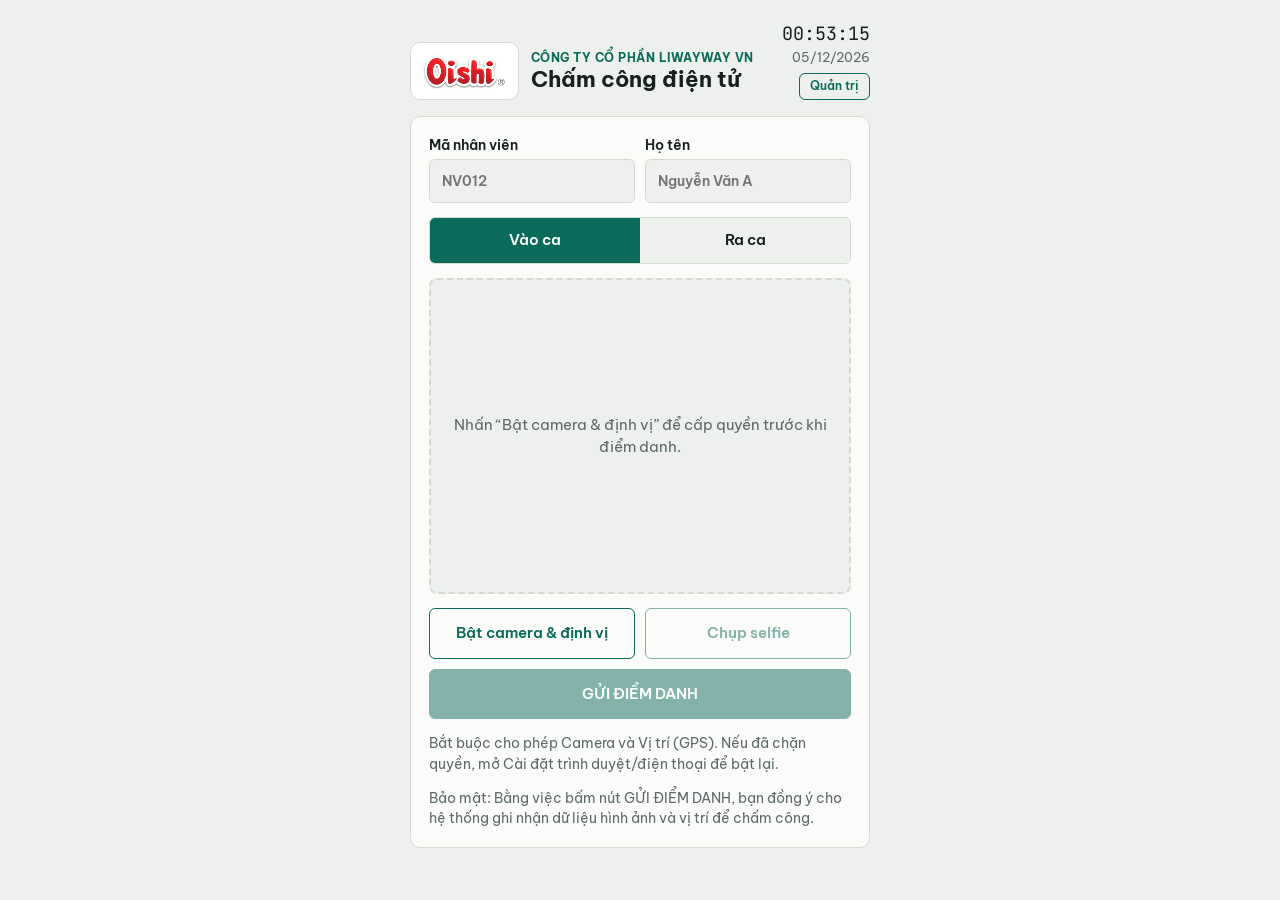
<file: index.html>
<!DOCTYPE html>
<html lang="vi">
<head>

<meta charset="utf-8">
<meta name="viewport" content="width=device-width, initial-scale=1">
<link rel="stylesheet" href="https://fonts.googleapis.com/css2?family=Be+Vietnam+Pro:wght@400;500;600;700&family=JetBrains+Mono:wght@500&display=swap">
<style>
:root{
  --bg:#edf0ec; --surface:#fbfcfa; --fg:#16211c; --muted:#5d6b64; --line:#d3dad4;
  --accent:#0b6b5a; --accent-fg:#ffffff; --flag:#b4410c; --flag-bg:#fbe9df; --ok-bg:#dcefe8;
  --font:'Be Vietnam Pro',system-ui,sans-serif; --mono:'JetBrains Mono',ui-monospace,monospace;
  color-scheme:light;
}
*{box-sizing:border-box}
body{margin:0;background:var(--bg);color:var(--fg);font-family:var(--font);font-size:15px;line-height:1.5;
  padding:20px max(16px,env(safe-area-inset-right,0px)) 40px max(16px,env(safe-area-inset-left,0px))}
.wrap{max-width:460px;margin:0 auto;display:flex;flex-direction:column;gap:16px}
header{display:flex;justify-content:space-between;align-items:flex-end;gap:12px;flex-wrap:wrap}
.brand{display:flex;align-items:center;gap:12px;min-width:0}
.logo{background:#fff;border-radius:10px;padding:4px 8px;line-height:0;flex:none;border:1px solid var(--line)}
.logo img{height:48px;width:auto;display:block}
.co{font-size:.75rem;font-weight:700;letter-spacing:.04em;text-transform:uppercase;color:var(--accent)}
h1{font-size:1.35rem;line-height:1.2;margin:0}
.clock{font-family:var(--mono);font-size:1.15rem;text-align:right}
.clock small{display:block;font-family:var(--font);font-size:.8rem;color:var(--muted)}
.card{background:var(--surface);border:1px solid var(--line);border-radius:10px;padding:18px;display:flex;flex-direction:column;gap:14px}
label{display:flex;flex-direction:column;gap:4px;font-weight:600;font-size:.85rem}
input[type=text]{font:inherit;padding:11px 12px;border:1px solid var(--line);border-radius:6px;background:var(--bg);color:var(--fg);min-width:0;width:100%}
input:focus-visible,button:focus-visible{outline:2px solid var(--accent);outline-offset:2px}
input[readonly]{opacity:.8}
.row{display:flex;gap:10px;flex-wrap:wrap}
.row>*{flex:1 1 140px;min-width:0}
.seg{display:flex;border:1px solid var(--line);border-radius:6px;overflow:hidden}
.seg button{flex:1;padding:11px;border:0;background:var(--bg);color:var(--fg);font:inherit;font-weight:600;cursor:pointer}
.seg button[aria-pressed="true"]{background:var(--accent);color:var(--accent-fg)}
.btn{font:inherit;font-weight:600;padding:13px 16px;border-radius:6px;border:1px solid var(--accent);background:var(--accent);color:var(--accent-fg);cursor:pointer}
.btn.ghost{background:none;color:var(--accent)}
.btn:disabled{opacity:.5;cursor:not-allowed}
.shot{aspect-ratio:4/3;max-width:100%;border:2px dashed var(--line);border-radius:8px;display:grid;place-items:center;overflow:hidden;background:var(--bg);color:var(--muted);text-align:center;padding:8px}
.shot img{width:100%;height:100%;object-fit:cover;display:block}
.msg{padding:10px 12px;border-radius:6px;background:var(--ok-bg)}
.msg.err{background:var(--flag-bg);color:var(--flag)}
.hint{color:var(--muted);font-size:.85rem;margin:0}
.adminlink{display:inline-block;margin-top:6px;font-family:var(--font);font-size:.78rem;font-weight:600;color:var(--accent);text-decoration:none;border:1px solid var(--accent);border-radius:6px;padding:3px 10px}
.adminlink:hover{background:var(--accent);color:var(--accent-fg)}
[hidden]{display:none!important}
</style>
<script src="./config.js"></script><script src="./api.js"></script>
<link rel="icon" type="image/png" href="logo.png">
</head>
<body>
<div class="wrap">
  <header>
    <div class="brand">
      <span class="logo"><img alt="Logo Oishi" src="logo.png"></span>
      <div>
        <div class="co">Công Ty Cổ Phần Liwayway VN</div>
        <h1>Chấm công điện tử</h1>
      </div>
    </div>
    <div class="clock"><span id="clock">--:--:--</span><small id="today"></small><a class="adminlink" href="admin.html">Quản trị</a></div>
  </header>

  <section class="card">
    <div class="row">
      <label>Mã nhân viên<input type="text" id="code" autocomplete="off" autocapitalize="characters" placeholder="NV012"></label>
      <label>Họ tên<input type="text" id="name" autocomplete="name" placeholder="Nguyễn Văn A"></label>
    </div>
    <div id="shift" class="msg" hidden></div>
    <div class="seg" role="group" aria-label="Loại điểm danh">
      <button type="button" id="t-in" aria-pressed="true">Vào ca</button>
      <button type="button" id="t-out" aria-pressed="false">Ra ca</button>
    </div>
    <div class="shot" id="shot"><span>Nhấn “Bật camera & định vị” để cấp quyền trước khi điểm danh.</span></div>
    <video id="camera-preview" autoplay playsinline muted hidden style="width:100%;max-height:360px;object-fit:cover;border-radius:14px"></video>
    <canvas id="capture-canvas" hidden></canvas>
    <input type="file" id="cam" accept="image/*" capture="user" hidden>
    <div class="row">
      <button class="btn ghost" id="enable-device" type="button">Bật camera & định vị</button>
      <button class="btn ghost" id="snap" type="button" disabled>Chụp selfie</button>
      <button class="btn" id="send" type="button" disabled>GỬI ĐIỂM DANH</button>
    </div>
    <p class="hint">Bắt buộc cho phép Camera và Vị trí (GPS). Nếu đã chặn quyền, mở Cài đặt trình duyệt/điện thoại để bật lại.</p>
    <div id="status" class="msg" hidden></div>
    <p class="hint">Bảo mật: Bằng việc bấm nút GỬI ĐIỂM DANH, bạn đồng ý cho hệ thống ghi nhận dữ liệu hình ảnh và vị trí để chấm công.</p>
  </section>
</div>

<script>
(function(){
  var $=function(i){return document.getElementById(i)};
  var type='in',photo=null,photoAge=0,busy=false,listed=false,device='',cameraStream=null,deviceReady=false;
  function pad(n){return String(n).padStart(2,'0')}
  function hms(d){return pad(d.getHours())+':'+pad(d.getMinutes())+':'+pad(d.getSeconds())}
  function dmy(d){return pad(d.getDate())+'/'+pad(d.getMonth()+1)+'/'+d.getFullYear()}
  function store(k,v){try{if(v===undefined)return localStorage.getItem(k);localStorage.setItem(k,v)}catch(e){return null}}
  function say(t,err){var s=$('status');s.hidden=!t;s.textContent=t||'';s.className='msg'+(err?' err':'')}

  device=store('dd_device')||'';
  if(!device){device='d'+Date.now().toString(36)+Math.random().toString(36).slice(2,10);store('dd_device',device)}

  function tick(){var d=new Date();$('clock').textContent=hms(d);$('today').textContent=dmy(d)}
  tick();setInterval(tick,1000);

  $('code').value=store('dd_code')||'';$('name').value=store('dd_name')||'';
  function setType(t){type=t;$('t-in').setAttribute('aria-pressed',t==='in');$('t-out').setAttribute('aria-pressed',t==='out')}
  $('t-in').onclick=function(){setType('in')};$('t-out').onclick=function(){setType('out')};

  function ready(){$('send').disabled=busy||!photo||!$('name').value.trim()||!$('code').value.trim()}
  $('name').oninput=$('code').oninput=ready;

  function showShift(sh){
    var el=$('shift');
    if(!sh||!sh.state){el.hidden=true;return}
    var t,err=false;
    if(sh.state==='open'){t='Đã vào ca lúc '+sh.timeIn+' ('+sh.dateIn+'), chưa ra ca.';setType('out')}
    else if(sh.state==='stale'){t='Ca ngày '+sh.dateIn+' (vào lúc '+sh.timeIn+') chưa ra ca, đã hơn '+Math.floor(sh.hours)+' giờ. Bạn có thể vào ca mới.';err=true;setType('in')}
    else if(sh.state==='done'){t='Đã vào ca lúc '+sh.timeIn+' và ra ca lúc '+sh.timeOut+' ('+sh.dateOut+').';setType('in')}
    else{t='Chưa có lượt điểm danh nào.';setType('in')}
    el.textContent=t;el.className='msg'+(err?' err':'');el.hidden=false;
  }
  function lookup(keepMsg){
    var code=$('code').value.trim();if(!code)return;
    AttendanceAPI.post('getName',{code:code}).then(function(r){
      listed=!!(r&&r.listed);
      if(listed){$('name').value=r.name||'';$('name').readOnly=true;
        if(!r.name)say('Mã nhân viên không có trong danh sách. Hãy kiểm tra lại mã.',true);else if(!keepMsg)say('');
      }else{$('name').readOnly=false}
      showShift(r&&r.shift);
      ready();
    }).catch(function(){
      $('name').readOnly=false;$('shift').hidden=true;ready();
      say('Chưa tra cứu được tên. Bạn có thể nhập tay, hệ thống sẽ kiểm tra lại khi gửi.',true);
    });
  }
  $('code').onchange=function(){lookup()};
  $('code').addEventListener('input',function(){$('shift').hidden=true});

  function stopCamera(){if(cameraStream){cameraStream.getTracks().forEach(t=>t.stop());cameraStream=null;}}
  $('enable-device').onclick=async function(){
    try{
      if(!window.isSecureContext)throw new Error('Trang điểm danh phải chạy bằng HTTPS.');
      if(!navigator.mediaDevices||!navigator.mediaDevices.getUserMedia)throw new Error('Trình duyệt không hỗ trợ mở camera trực tiếp. Hãy dùng Safari/Chrome mới nhất.');
      say('Đang yêu cầu quyền camera và định vị...');
      cameraStream=await navigator.mediaDevices.getUserMedia({video:{facingMode:'user',width:{ideal:1280},height:{ideal:1280}},audio:false});
      $('camera-preview').srcObject=cameraStream;$('camera-preview').hidden=false;
      await new Promise((resolve,reject)=>navigator.geolocation.getCurrentPosition(resolve,reject,{enableHighAccuracy:true,timeout:20000,maximumAge:0}));
      deviceReady=true;$('snap').disabled=false;$('enable-device').textContent='Đã bật thiết bị';
      say('Đã cấp quyền camera và định vị. Hãy chụp selfie.');ready();
    }catch(e){
      stopCamera();$('camera-preview').hidden=true;deviceReady=false;
      let msg=e&&e.code===1?'Bạn đã từ chối quyền GPS. Hãy vào Cài đặt > Quyền riêng tư/Vị trí và cho phép trình duyệt.':
        (e&&e.name==='NotAllowedError'?'Bạn đã chặn camera. Hãy vào Cài đặt > Camera và cho phép trình duyệt.':(e.message||'Không thể bật camera/định vị.'));
      say(msg,true);
    }
  };
  $('snap').onclick=function(){
    if(!cameraStream||!deviceReady){say('Hãy bật camera và định vị trước.',true);return;}
    const v=$('camera-preview'),c=$('capture-canvas'),w=Math.min(720,v.videoWidth||720),h=Math.round((v.videoHeight||720)*w/(v.videoWidth||720));
    c.width=w;c.height=h;const ctx=c.getContext('2d');ctx.drawImage(v,0,0,w,h);
    const now=new Date(),label=$('name').value.trim()+' · '+dmy(now)+' '+hms(now);
    ctx.fillStyle='rgba(0,0,0,.6)';ctx.fillRect(0,h-30,w,30);ctx.fillStyle='#fff';ctx.font='16px sans-serif';ctx.fillText(label,10,h-15,w-20);
    photo=c.toDataURL('image/jpeg',.72);photoAge=0;$('shot').innerHTML='';const im=new Image();im.src=photo;im.alt='Ảnh selfie vừa chụp';im.style='width:100%;border-radius:12px';$('shot').appendChild(im);
    stopCamera();v.hidden=true;$('snap').disabled=true;say('Đã chụp ảnh mới. Kiểm tra rồi gửi điểm danh.');ready();
  };
  $('cam').onchange=function(){
    var f=this.files&&this.files[0];if(!f)return;
    photoAge=Math.max(0,Math.round((Date.now()-(f.lastModified||Date.now()))/1000));
    var url=URL.createObjectURL(f),img=new Image();
    img.onload=function(){
      var w=480,h=Math.round(img.height*w/img.width);
      if(img.width<w){w=img.width;h=img.height}
      var c=document.createElement('canvas');c.width=w;c.height=h;
      var x=c.getContext('2d');x.drawImage(img,0,0,w,h);
      var now=new Date(),label=$('name').value.trim()+' · '+dmy(now)+' '+hms(now);
      x.fillStyle='rgba(0,0,0,.6)';x.fillRect(0,h-26,w,26);
      x.fillStyle='#fff';x.font='14px sans-serif';x.textBaseline='middle';x.fillText(label,8,h-13,w-16);
      photo=c.toDataURL('image/jpeg',0.6);URL.revokeObjectURL(url);
      $('shot').innerHTML='';var p=new Image();p.src=photo;p.alt='Ảnh selfie vừa chụp';$('shot').appendChild(p);
      say(photoAge>180?'Ảnh này có vẻ không chụp ngay lúc này. Hãy chụp lại bằng camera.':'',true);
      ready();
    };
    img.onerror=function(){say('Không đọc được ảnh. Hãy chụp lại.',true)};
    img.src=url;
  };

  $('send').onclick=function(){
    if(busy)return;busy=true;ready();say('Đang gửi...');
    var code=$('code').value.trim().toUpperCase(),name=$('name').value.trim();
    store('dd_code',code);store('dd_name',name);
    if(!navigator.geolocation){busy=false;say('Thiết bị không hỗ trợ định vị GPS.',true);ready();return;}
    say('Đang xác định vị trí GPS...');
    navigator.geolocation.getCurrentPosition(function(pos){
      var location={lat:pos.coords.latitude,lng:pos.coords.longitude,accuracy:pos.coords.accuracy};
      say('Đang gửi ảnh và xác thực vị trí...');
      AttendanceAPI.post('submitCheckin',{code:code,name:name,type:type,photo:photo,photoAgeSec:photoAge,device:device,location:location})
      .then(function(r){
        busy=false;
        if(r&&r.ok){say('Xin chào '+(r.name||name)+'. '+r.message);lookup(true);photo=null;deviceReady=false;$('enable-device').textContent='Bật camera & định vị';$('shot').innerHTML='<span>Chưa có ảnh. Bật camera và chụp selfie mới.</span>';}
        else{say((r&&r.message)||'Chưa gửi được. Thử lại.',true)}
        ready();
      }).catch(function(e){busy=false;say('Lỗi kết nối: '+e.message,true);ready();});
    },function(err){
      busy=false;var msg=err.code===1?'Bạn cần cho phép truy cập vị trí để điểm danh.':err.code===3?'Lấy vị trí quá lâu. Hãy thử lại ngoài trời.':'Không lấy được GPS. Hãy bật định vị và thử lại.';
      say(msg,true);ready();
    },{enableHighAccuracy:true,timeout:20000,maximumAge:0});
  };

  if($('code').value)lookup();
  ready();
})();
</script>
</body>
</html>
</file>
